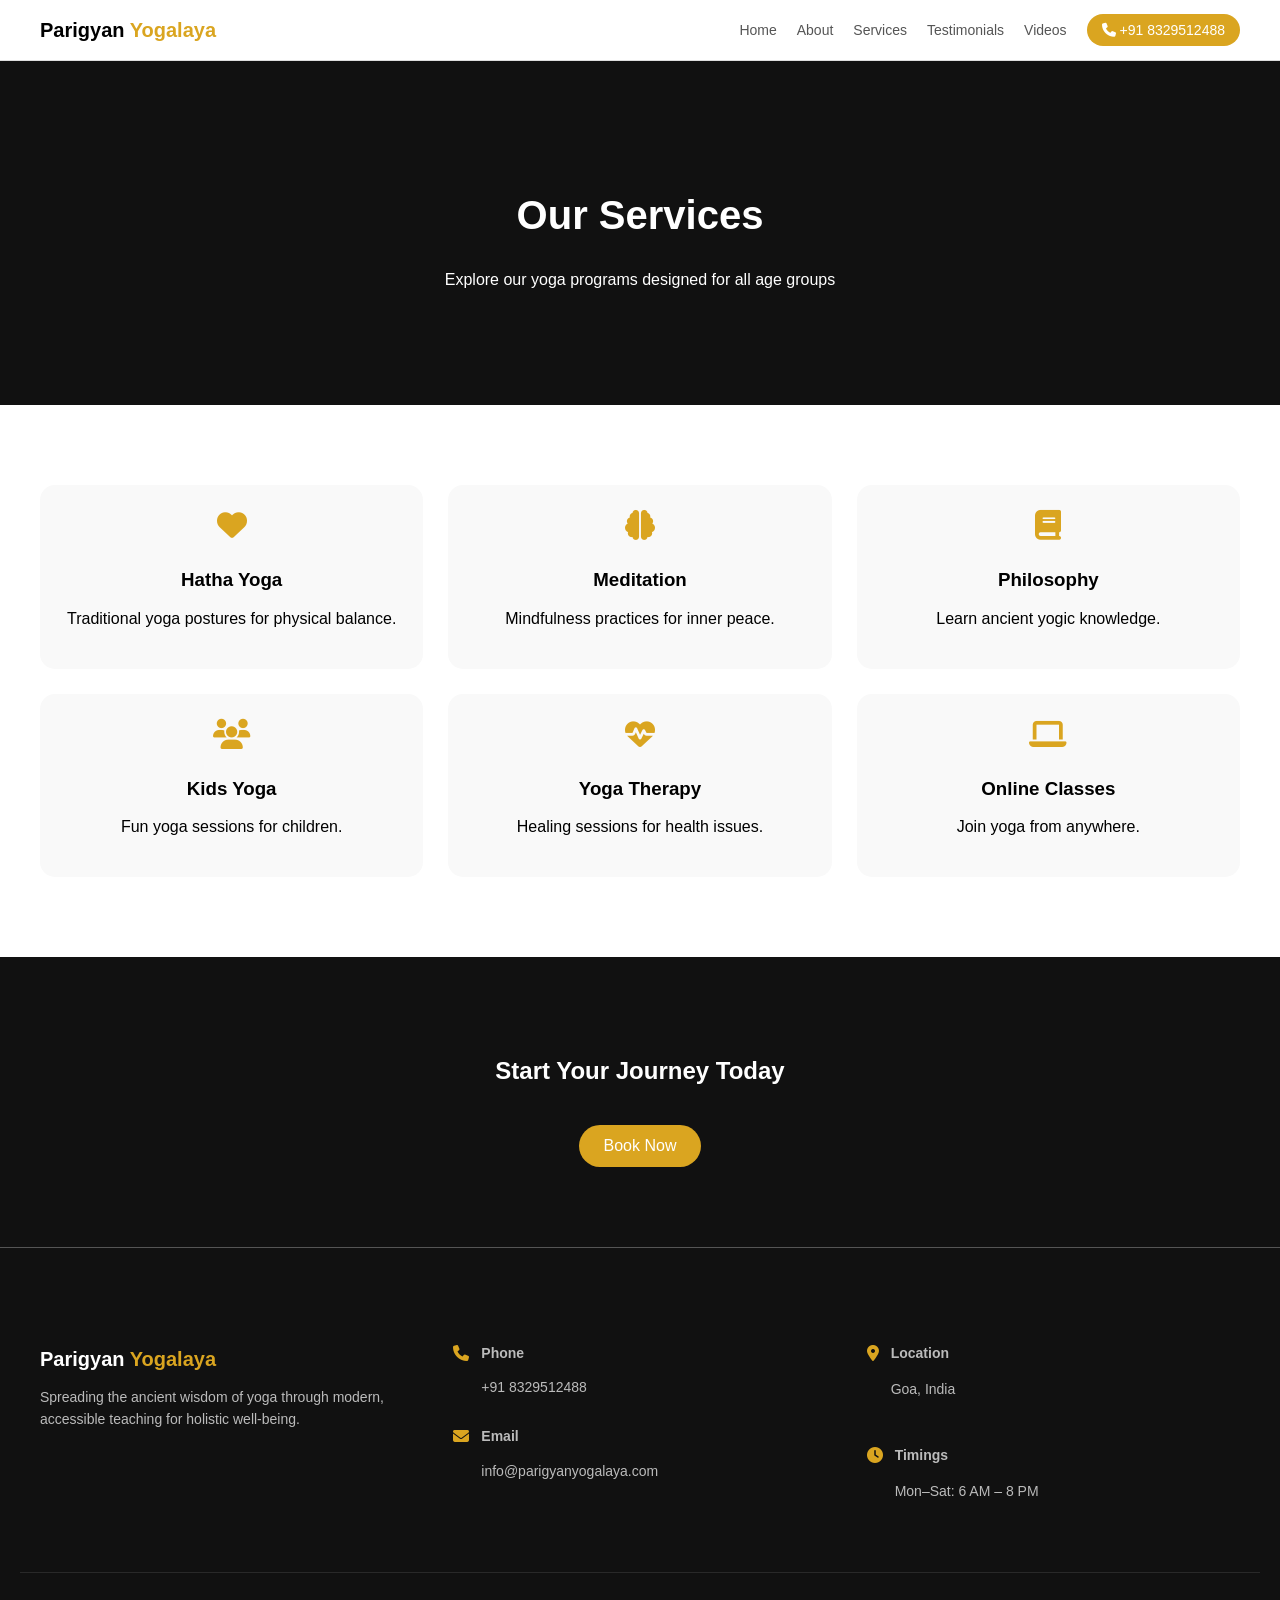
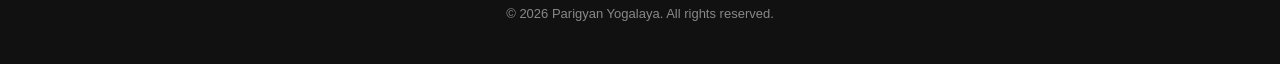
<file: service.html>
<!DOCTYPE html>
<html lang="en">
<head>
  <meta charset="UTF-8">
  <meta name="viewport" content="width=device-width, initial-scale=1.0">
  <title>Services - Parigyan Yogalaya</title>
  <link rel="stylesheet" href="service.css">

  <!-- Icons -->
  <link rel="stylesheet" href="https://cdnjs.cloudflare.com/ajax/libs/font-awesome/6.5.0/css/all.min.css">
</head>
<body>

<nav class="navbar">
  <div class="container">
    
    <!-- Logo -->
    <a href="index.html" class="logo">
      Parigyan <span>Yogalaya</span>
    </a>

    <!-- Desktop Menu -->
    <div class="nav-links" id="navLinks">
      <a href="index.html">Home</a>
      <a href="about.html">About</a>
      <a href="service.html">Services</a>
      <a href="testimonial.html">Testimonials</a>
      <a href="video.html">Videos</a>

      <a href="tel:+918329512488" class="call-btn">
        <i class="fa fa-phone"></i> +91 8329512488
      </a>
    </div>

    <!-- Mobile Toggle -->
    <div class="menu-toggle" onclick="toggleMenu()">
      <i id="menuIcon" class="fa fa-bars"></i>
    </div>

  </div>

  <!-- Mobile Menu -->
  <div class="mobile-menu" id="mobileMenu">
    <a href="index.html" onclick="closeMenu()">Home</a>
    <a href="about.html" onclick="closeMenu()">About</a>
    <a href="service.html" onclick="closeMenu()">Services</a>
    <a href="testimonial.html" onclick="closeMenu()">Testimonials</a>
    <a href="video.html" onclick="closeMenu()">Videos</a>

    <a href="tel:+918329512488" class="call-btn">
      <i class="fa fa-phone"></i> +91 8329512488
    </a>
  </div>
</nav>
<!-- HERO -->
<section class="services-hero">
  <h1>Our Services</h1>
  <p>Explore our yoga programs designed for all age groups</p>
</section>

<!-- SERVICES -->
<section class="services-page">

  <div class="services-grid">

    <div class="service-card">
      <i class="fa-solid fa-heart"></i>
      <h3>Hatha Yoga</h3>
      <p>Traditional yoga postures for physical balance.</p>
    </div>

    <div class="service-card">
      <i class="fa-solid fa-brain"></i>
      <h3>Meditation</h3>
      <p>Mindfulness practices for inner peace.</p>
    </div>

    <div class="service-card">
      <i class="fa-solid fa-book"></i>
      <h3>Philosophy</h3>
      <p>Learn ancient yogic knowledge.</p>
    </div>

    <div class="service-card">
      <i class="fa-solid fa-users"></i>
      <h3>Kids Yoga</h3>
      <p>Fun yoga sessions for children.</p>
    </div>

    <div class="service-card">
      <i class="fa-solid fa-heart-pulse"></i>
      <h3>Yoga Therapy</h3>
      <p>Healing sessions for health issues.</p>
    </div>

    <div class="service-card">
      <i class="fa-solid fa-laptop"></i>
      <h3>Online Classes</h3>
      <p>Join yoga from anywhere.</p>
    </div>

  </div>

</section>

<!-- CTA -->
<section class="cta-section">
  <h2>Start Your Journey Today</h2>
  <a href="tel:+918329512488" class="cta-btn">Book Now</a>
</section>

<footer id="contact" class="footer">

  <div class="footer-container">

    <!-- Column 1 -->
    <div class="footer-col">
      <h3>
        Parigyan <span>Yogalaya</span>
      </h3>
      <p>
        Spreading the ancient wisdom of yoga through modern, accessible teaching for holistic well-being.
      </p>
    </div>

    <!-- Column 2 -->
    <div class="footer-col">

      <div class="footer-item">
        <i class="fa-solid fa-phone"></i>
        <div>
          <p class="title">Phone</p>
          <a href="tel:+918329512488">+91 8329512488</a>
        </div>
      </div>

      <div class="footer-item">
        <i class="fa-solid fa-envelope"></i>
        <div>
          <p class="title">Email</p>
          <a href="mailto:info@parigyanyogalaya.com">info@parigyanyogalaya.com</a>
        </div>
      </div>

    </div>

    <!-- Column 3 -->
    <div class="footer-col">

      <div class="footer-item">
        <i class="fa-solid fa-location-dot"></i>
        <div>
          <p class="title">Location</p>
          <p>Goa, India</p>
        </div>
      </div>

      <div class="footer-item">
        <i class="fa-solid fa-clock"></i>
        <div>
          <p class="title">Timings</p>
          <p>Mon–Sat: 6 AM – 8 PM</p>
        </div>
      </div>

    </div>

  </div>

  <!-- Bottom -->
  <div class="footer-bottom">
    <p id="year"></p>
  </div>

</footer>

<script src="service.js"></script>
</body>
</html>
</file>
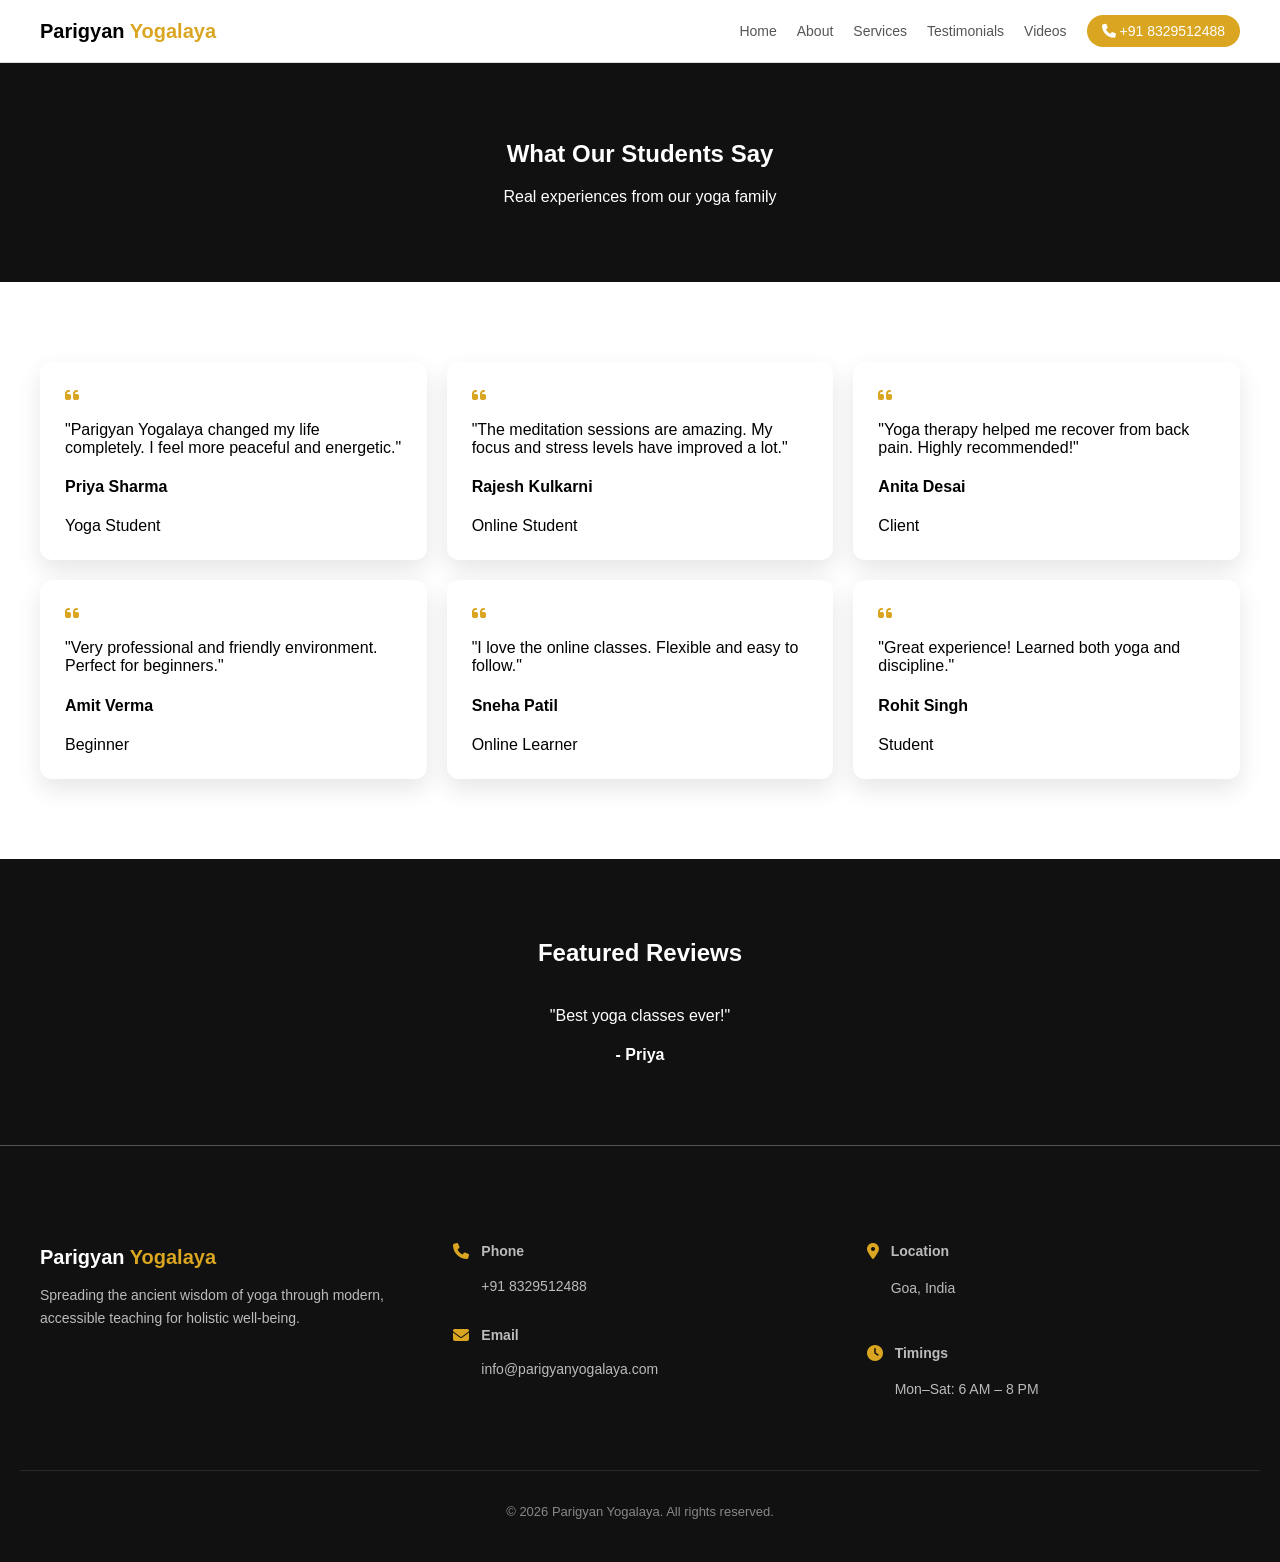
<file: testimonial.html>
<!DOCTYPE html>
<html lang="en">
<head>
  <meta charset="UTF-8">
  <meta name="viewport" content="width=device-width, initial-scale=1.0">
  <title>Testimonials | Parigyan Yogalaya</title>

  <link rel="stylesheet" href="testimonial.css">
  <link rel="stylesheet" href="https://cdnjs.cloudflare.com/ajax/libs/font-awesome/6.5.0/css/all.min.css">
</head>
<body>

<nav class="navbar">
  <div class="container">
    
    <!-- Logo -->
    <a href="index.html" class="logo">
      Parigyan <span>Yogalaya</span>
    </a>

    <!-- Desktop Menu -->
    <div class="nav-links" id="navLinks">
      <a href="index.html">Home</a>
      <a href="about.html">About</a>
      <a href="service.html">Services</a>
      <a href="testimonial.html">Testimonials</a>
      <a href="video.html">Videos</a>


      <a href="tel:+918329512488" class="call-btn">
        <i class="fa fa-phone"></i> +91 8329512488
      </a>
    </div>

    <!-- Mobile Toggle -->
    <div class="menu-toggle" onclick="toggleMenu()">
      <i id="menuIcon" class="fa fa-bars"></i>
    </div>

  </div>

  <!-- Mobile Menu -->
  <div class="mobile-menu" id="mobileMenu">
    <a href="index.html" onclick="closeMenu()">Home</a>
    <a href="about.html" onclick="closeMenu()">About</a>
    <a href="service.html" onclick="closeMenu()">Services</a>
    <a href="testimonial.html" onclick="closeMenu()">Testimonials</a>
    <a href="video.html" onclick="closeMenu()">Videos</a>

    <a href="tel:+918329512488" class="call-btn">
      <i class="fa fa-phone"></i> +91 8329512488
    </a>
  </div>
</nav>

<!-- HERO -->
<section class="test-hero">
  <h1>What Our Students Say</h1>
  <p>Real experiences from our yoga family</p>
</section>

<!-- TESTIMONIAL GRID -->
<section class="test-section">
  <div class="container">

    <div class="test-grid">

      <div class="test-card reveal">
        <i class="fa fa-quote-left"></i>
        <p>"Parigyan Yogalaya changed my life completely. I feel more peaceful and energetic."</p>
        <h4>Priya Sharma</h4>
        <span>Yoga Student</span>
      </div>

      <div class="test-card reveal">
        <i class="fa fa-quote-left"></i>
        <p>"The meditation sessions are amazing. My focus and stress levels have improved a lot."</p>
        <h4>Rajesh Kulkarni</h4>
        <span>Online Student</span>
      </div>

      <div class="test-card reveal">
        <i class="fa fa-quote-left"></i>
        <p>"Yoga therapy helped me recover from back pain. Highly recommended!"</p>
        <h4>Anita Desai</h4>
        <span>Client</span>
      </div>

      <div class="test-card reveal">
        <i class="fa fa-quote-left"></i>
        <p>"Very professional and friendly environment. Perfect for beginners."</p>
        <h4>Amit Verma</h4>
        <span>Beginner</span>
      </div>

      <div class="test-card reveal">
        <i class="fa fa-quote-left"></i>
        <p>"I love the online classes. Flexible and easy to follow."</p>
        <h4>Sneha Patil</h4>
        <span>Online Learner</span>
      </div>

      <div class="test-card reveal">
        <i class="fa fa-quote-left"></i>
        <p>"Great experience! Learned both yoga and discipline."</p>
        <h4>Rohit Singh</h4>
        <span>Student</span>
      </div>

    </div>

  </div>
</section>

<!-- SLIDER -->
<section class="slider-section">
  <h2>Featured Reviews</h2>

  <div class="slider" id="slider">
    <div class="slide active">
      <p>"Best yoga classes ever!"</p>
      <h4>- Priya</h4>
    </div>

    <div class="slide">
      <p>"Amazing experience and guidance."</p>
      <h4>- Rajesh</h4>
    </div>

    <div class="slide">
      <p>"Helped me physically and mentally."</p>
      <h4>- Anita</h4>
    </div>
  </div>
</section>


<footer id="contact" class="footer">

  <div class="footer-container">

    <!-- Column 1 -->
    <div class="footer-col">
      <h3>
        Parigyan <span>Yogalaya</span>
      </h3>
      <p>
        Spreading the ancient wisdom of yoga through modern, accessible teaching for holistic well-being.
      </p>
    </div>

    <!-- Column 2 -->
    <div class="footer-col">

      <div class="footer-item">
        <i class="fa-solid fa-phone"></i>
        <div>
          <p class="title">Phone</p>
          <a href="tel:+918329512488">+91 8329512488</a>
        </div>
      </div>

      <div class="footer-item">
        <i class="fa-solid fa-envelope"></i>
        <div>
          <p class="title">Email</p>
          <a href="mailto:info@parigyanyogalaya.com">info@parigyanyogalaya.com</a>
        </div>
      </div>

    </div>

    <!-- Column 3 -->
    <div class="footer-col">

      <div class="footer-item">
        <i class="fa-solid fa-location-dot"></i>
        <div>
          <p class="title">Location</p>
          <p>Goa, India</p>
        </div>
      </div>

      <div class="footer-item">
        <i class="fa-solid fa-clock"></i>
        <div>
          <p class="title">Timings</p>
          <p>Mon–Sat: 6 AM – 8 PM</p>
        </div>
      </div>

    </div>

  </div>

  <!-- Bottom -->
  <div class="footer-bottom">
    <p id="year"></p>
  </div>

</footer>

<script src="testimonial.js"></script>
</body>
</html>
</file>
<file: service.css>
body {
  margin: 0;
  font-family: Arial, sans-serif;
}

.navbar {
  position: fixed;
  width: 100%;
  top: 0;
  background: #fff;
  border-bottom: 1px solid #ddd;
  z-index: 1000;
}

.container {
  max-width: 1200px;
  margin: auto;
  padding: 0 20px;
  display: flex;
  justify-content: space-between;
  align-items: center;
  height: 60px;
}

.logo {
  font-weight: bold;
  font-size: 20px;
  text-decoration: none;
  color: #000;
}

.logo span {
  color: goldenrod;
}

.nav-links {
  display: flex;
  gap: 20px;
  align-items: center;
}

.nav-links a {
  text-decoration: none;
  color: #555;
  font-size: 14px;
}

.nav-links a:hover {
  color: goldenrod;
}

.call-btn {
  background: goldenrod;
  padding: 8px 15px;
  border-radius: 20px;
  color: white !important;
}

/* Mobile */
.menu-toggle {
  display: none;
  font-size: 20px;
  cursor: pointer;
}

.mobile-menu {
  display: none;
  flex-direction: column;
  padding: 20px;
  background: #fff;
  border-top: 1px solid #ddd;
}

.mobile-menu a {
  padding: 10px 0;
  text-decoration: none;
  color: #555;
}


/* HERO */
.services-hero {
  margin-top: 60px;
  padding: 100px 20px;
  background: #111;
  color: #fff;
  text-align: center;
}

.services-hero h1 {
  font-size: 40px;
}

/* SERVICES */
.services-page {
  padding: 80px 20px;
}

.services-grid {
  max-width: 1200px;
  margin: auto;
  display: grid;
  grid-template-columns: repeat(3,1fr);
  gap: 25px;
}

/* CARD */
.service-card {
  background: #f9f9f9;
  padding: 25px;
  border-radius: 15px;
  text-align: center;
  transition: 0.3s;
}

.service-card i {
  font-size: 30px;
  color: goldenrod;
  margin-bottom: 10px;
}

.service-card:hover {
  transform: translateY(-8px);
}

/* CTA */
.cta-section {
  border-bottom: 1px solid #555;
  padding: 80px 20px;
  background: #111;
  color: #fff;
  text-align: center;
}

.cta-btn {
  display: inline-block;
  margin-top: 20px;
  background: goldenrod;
  padding: 12px 25px;
  border-radius: 25px;
  color: #fff;
  text-decoration: none;
}

/* RESPONSIVE */
@media (max-width: 992px) {
  .services-grid {
    grid-template-columns: repeat(2,1fr);
  }
}

@media (max-width: 600px) {
  .services-grid {
    grid-template-columns: 1fr;
  }

  .services-hero h1 {
    font-size: 28px;
  }
}

@media (max-width: 768px) {
  .nav-links {
    display: none;
  }

  .menu-toggle {
    display: block;
  }

}

.mobile-menu.show {
  display: flex;
}



/* FOOTER */
.footer {
  background: #111;
  color: #fff;
  padding: 80px 20px 30px;
}

.footer-container {
  max-width: 1200px;
  margin: auto;
  display: grid;
  grid-template-columns: repeat(3, 1fr);
  gap: 40px;
}

/* Column */
.footer-col h3 {
  font-size: 20px;
  margin-bottom: 15px;
}

.footer-col h3 span {
  color: goldenrod;
}

.footer-col p {
  font-size: 14px;
  color: #bbb;
  line-height: 1.6;
}

/* Items */
.footer-item {
  display: flex;
  gap: 12px;
  margin-bottom: 15px;
}

.footer-item i {
  color: goldenrod;
  align-self:flex-start;
  padding-top: 17px;
}

.footer-item .title {
  font-weight: bold;
  font-size: 14px;
}

.footer-item a {
  color: #bbb;
  text-decoration: none;
  font-size: 14px;
}

.footer-item a:hover {
  color: goldenrod;
}

/* Bottom */
.footer-bottom {
  text-align: center;
  margin-top: 40px;
  padding-top: 20px;
  border-top: 1px solid rgba(255,255,255,0.1);
}

.footer-bottom p {
  font-size: 13px;
  color: #888;
}

/* Responsive */
@media (max-width: 768px) {
  .footer-container {
    grid-template-columns: 1fr;
    text-align: center;
  }

  .footer-item {
    justify-content: center;
  }
}
</file>
<file: testimonial.css>
body {
  margin: 0;
  font-family: Arial, sans-serif;
  padding-top: 60px; /* navbar fix */
}

/* ========================= */
/* NAVBAR */
/* ========================= */
.navbar {
  position: fixed;
  width: 100%;
  top: 0;
 /* height: 40px; */
 padding-top: 15px;
 padding-bottom: 15px;
  background: #fff;
  border-bottom: 1px solid #ddd;
  z-index: 1000;
}

.container {
  max-width: 1200px;
  margin: auto;
  padding: 0 20px;
  display: flex;
  justify-content: space-between;
  align-items: center;
   
}

.logo {
  font-weight: bold;
  font-size: 20px;
  text-decoration: none;
  color: #000;
}

.logo span {
  color: goldenrod;
}

.nav-links {
  display: flex;
  gap: 20px;
  align-items: center;
}

.nav-links a {
  text-decoration: none;
  color: #555;
  font-size: 14px;
}

.nav-links a:hover {
  color: goldenrod;
}

.call-btn {
  background: goldenrod;
  padding: 8px 15px;
  border-radius: 20px;
  color: white !important;
}

/* ========================= */
/* MOBILE MENU */
/* ========================= */
.menu-toggle {
  display: none;
  font-size: 20px;
  cursor: pointer;
}

.mobile-menu {
  display: none;
  flex-direction: column;
  padding: 20px;
  background: #fff;
  border-top: 1px solid #ddd;
}

.mobile-menu.show {
  display: flex;
}

.mobile-menu a {
  padding: 10px 0;
  text-decoration: none;
  color: #555;
}

/* ========================= */
/* HERO */
/* ========================= */
.test-hero {
  padding: 60px 20px;
  text-align: center;
  background: #111;
  color: white;
}

/* ========================= */
/* TEST SECTION */
/* ========================= */
.test-section {
  padding: 80px 20px;
  background: #fff;
}

.test-grid {
  display: grid;
  grid-template-columns: repeat(3,1fr);
  gap: 20px;
}

.test-card {
  background: #fff;
  padding: 25px;
  border-radius: 12px;
  transition: 0.3s;
  box-shadow: 0 10px 25px rgba(0,0,0,0.1);
}

.test-card:hover {
  transform: translateY(-5px);
}

.test-card i {
  color: goldenrod;
}

/* ========================= */
/* SLIDER */
/* ========================= */
.slider-section {
  border-bottom: 1px solid #555;
  text-align: center;
  padding: 60px 20px;
  background: #111;
  color: white;
}

.slider {
  max-width: 600px;
  margin: 40px auto 0;
}

.slide {
  display: none;
}

.slide.active {
  display: block;
}

/* ========================= */
/* CTA */
/* ========================= */
/* .cta-section {
  text-align: center;
  padding: 80px 20px;
}

.cta-btn {
  background: goldenrod;
  color: white;
  padding: 12px 25px;
  border-radius: 30px;
  text-decoration: none;
  display: inline-block;
  transition: 0.3s;
}

.cta-btn:hover {
  transform: scale(1.05);
} */

/* ========================= */
/* ANIMATION */
/* ========================= */
.reveal {
  opacity: 0;
  transform: translateY(40px);
  transition: 0.6s;
}

.reveal.active {
  opacity: 1;
  transform: translateY(0);
}

/* ========================= */
/* RESPONSIVE */
/* ========================= */

/* Tablet */
@media (max-width: 992px) {
  .test-grid {
    grid-template-columns: repeat(2,1fr);
  }
}

/* Mobile */
@media (max-width: 768px) {

  .nav-links {
    display: none;
  }

  .menu-toggle {
    display: block;
  }

  .test-grid {
    grid-template-columns: 1fr;
  }

  .test-card {
    padding: 20px;
  }

  .cta-btn {
    width: 100%;
  }

  .test-hero h1 {
    font-size: 24px;
  }

  .test-hero p {
    font-size: 14px;
  }
}

/* Extra small */
@media (max-width: 480px) {
  .test-card {
    padding: 18px;
  }

  .cta-btn {
    padding: 12px;
  }
}



/* FOOTER */
.footer {
  background: #111;
  color: #fff;
  padding: 80px 20px 30px;
}

.footer-container {
  max-width: 1200px;
  margin: auto;
  display: grid;
  grid-template-columns: repeat(3, 1fr);
  gap: 40px;
}

/* Column */
.footer-col h3 {
  font-size: 20px;
  margin-bottom: 15px;
}

.footer-col h3 span {
  color: goldenrod;
}

.footer-col p {
  font-size: 14px;
  color: #bbb;
  line-height: 1.6;
}

/* Items */
.footer-item {
  display: flex;
  gap: 12px;
  margin-bottom: 15px;
}

.footer-item i {
  color: goldenrod;
  align-self:flex-start;
  padding-top: 17px;
}

.footer-item .title {
  font-weight: bold;
  font-size: 14px;
}

.footer-item a {
  color: #bbb;
  text-decoration: none;
  font-size: 14px;
}

.footer-item a:hover {
  color: goldenrod;
}

/* Bottom */
.footer-bottom {
  text-align: center;
  margin-top: 40px;
  padding-top: 20px;
  border-top: 1px solid rgba(255,255,255,0.1);
}

.footer-bottom p {
  font-size: 13px;
  color: #888;
}

/* Responsive */
@media (max-width: 768px) {
  .footer-container {
    grid-template-columns: 1fr;
    text-align: center;
  }

  .footer-item {
    justify-content: center;
  }
}
</file>
